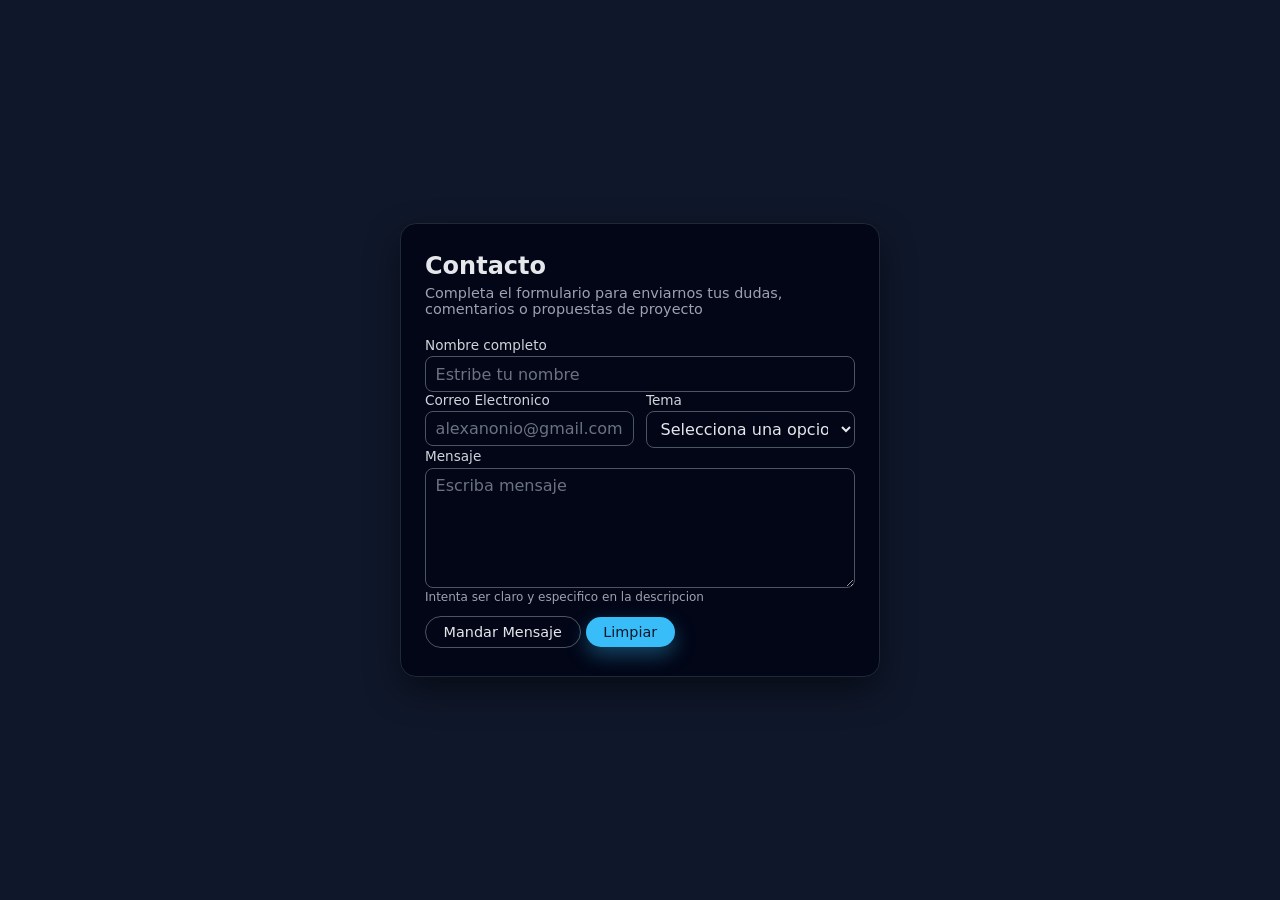
<file: Pagina_Web/proyectos/formularios/index.html>
<!DOCTYPE html>
<html lang="en">
<head>
    <meta charset="UTF-8">
    <meta name="viewport" content="width=device-width, initial-scale=1.0">
    <title>Formularios</title>

    <style>
        *{box-sizing: border-box;}

        body{
            margin: 0;
            font-family: system-ui, -apple-system, BlinkMacSystemFont, 'Segoe UI', Roboto, Oxygen, Ubuntu, Cantarell, 'Open Sans', 'Helvetica Neue', sans-serif;

            background: #0f172a;
            color: #e5e7eb;
            min-height: 100vh;
            display: flex;
            align-items: center;
            justify-content: center;
            padding: 1.5rem;
        }

        .card{
            background: #020617;
            border-radius: 16px;
            padding: 1.75rem 1.5rem;
            max-width: 480px;
            width: 100%;
            box-shadow: 0 14px 35px rgba(0, 0, 0, 0.45);
            border: 1px solid #1f2937;
        }

        h1{
            margin: 0 0 0.35rem;
            font-size: 1.5rem;
        }

        p.subtitle{
            margin: 0 0 1.25rem;
            font-size: 0.9rem;
            color: #9ca3af;
        }

        form{
            display: grid;
            gap: 0.9rem;
        }
        label{
            font-size: 0.85rem;
            color: #d1d5db;
            display: block;
            margin-bottom: 0.2rem;
        }

        .field{
            display: flex;
            flex-direction: column;
        }

        input, textarea, select{
            font:inherit;
            padding: 0.45rem 0.6rem;
            border-radius: 8px;
            border: 1px solid #4b5563;
            background: #020617;
            color: #e5e7eb;
            outline: none;
            transition: border-color 0.15s ease, box-shadow 0.15s ease, background;
            
        }

        input::placeholder,
        textarea::placeholder{
            color: #6b7280;
        }
        
        input:focus,
        textarea:focus,
        select:focus{
            border-color: #38bdf8;
            box-shadow: 0 0 0 1px #38bdf8;
            background: #020617;
        }

        textarea{
            resize: vertical;
            min-height: 120px;
        }

        .row-2{
            display: grid;
            gap: 0.75rem;
            grid-template-columns: repeat(auto-fit, minmax(140px,1fr));

        }

        .helper{
            font-size: 0.75rem;
            color: #9ca3af;
            margin-top: 0.15rem;
        }

        .actions{
            margin-top: 0.5rem;
            display: flex;
            justify-content: flex-end;
            gap: 0.6rem;
        }

        button{
            font: inherit;
            border-radius: 999px;
            padding: 0.45rem 1.1rem;
            border: none;
            cursor: pointer;
            font-size: 0.9rem;
            font-weight: 500;
            transition: transform 0.05s ease, box-shadow 0.12s ease, background 0.15s ease;

        }


        .btn{


        }

        .btn-primary{
            background: transparent;
            color: #e5e7eb;
            border: 1px solid #4b5563;
        }

        .btn-secundary{
            background: #38bdf8;
            color: #0f172a;
            box-shadow: 0 8px 20px rgb(56, 189,248,0.35);
        }

        button:hover{
            transform: translateY(-1px);
            box-shadow: 0 10px 25px rgba(0, 0, 0, 0.45);

        }

        button:active{
            transform: translateY(0);
            box-shadow: none;
        }

        @media (max-width:480px){
            .card{
                padding: 1.4rem 1.1rem;
            }
        }

    </style>


</head>
<body>

<section class="card">
    <h1>Contacto</h1>

        <p class="subtitle"> Completa el formulario para enviarnos tus dudas, comentarios o propuestas de proyecto</p>
    

    <form >
        <div class="field">

            <label for="name">Nombre completo</label>
            <input type="text" id="name" placeholder="Estribe tu nombre">

        </div>


    </form>


    <div class="row-2">
        <div class="field">
            <label for="email">
                Correo Electronico
            </label>

            <input type="email" id="email" 
            placeholder="alexanonio@gmail.com">
        </div>

        <div class="field">

            <label for="topic">Tema</label>

            <select name="" id="topic">

                <option value="">Selecciona una opcion</option>
                <option value="">Consulta general</option>
                <option value="">Proyecto web</option>
                <option value="">Soporte tecnico</option>
            </select>
        </div>


    </div>


    <div class="field">
        <label for="message">Mensaje</label>
        <textarea name="" id="message" placeholder="Escriba mensaje"></textarea>
        
        <p class="helper">
            Intenta ser claro y especifico en la descripcion
        </p>



    
    </div>

    <div class="action">
        <button class="btn btn-primary">Mandar Mensaje</button>
        <button class="btn btn-secundary">Limpiar</button>
    </div>
</section>


</body>
</html>
</file>
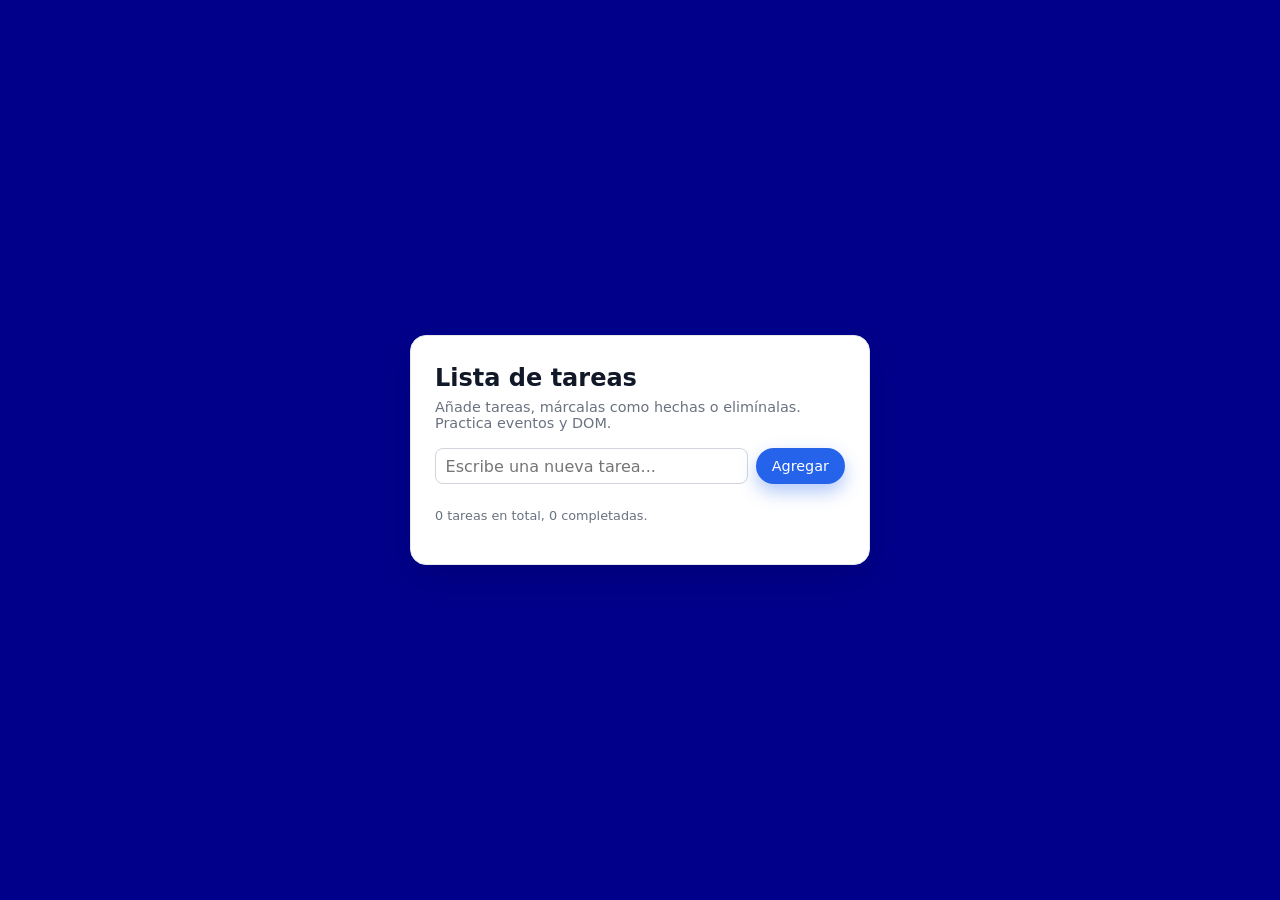
<file: Pagina_Web/scripts/practicaListaTareas/index.html>
<!DOCTYPE html>
<html lang="es">
<head>
  <meta charset="UTF-8">
  <title>JS Práctica 6: Lista de tareas</title>
  <meta name="viewport" content="width=device-width, initial-scale=1.0">
  <style>
    * { box-sizing: border-box; }

    body {
      margin: 0;
      font-family: system-ui, -apple-system, "Segoe UI", sans-serif;
      background: darkblue;
      color: #111827;
      min-height: 100vh;
      display: flex;
      align-items: center;
      justify-content: center;
      padding: 1.5rem;
    }

    .app {
      background: #ffffff;
      border-radius: 16px;
      padding: 1.75rem 1.5rem;
      max-width: 460px;
      width: 100%;
      box-shadow: 0 14px 35px rgba(0,0,0,0.12);
      border: 1px solid #e5e7eb;
    }

    h1 {
      margin: 0 0 0.4rem;
      font-size: 1.5rem;
    }

    p.subtitle {
      margin: 0 0 1.1rem;
      font-size: 0.9rem;
      color: #6b7280;
    }

    form {
      display: flex;
      gap: 0.5rem;
      margin-bottom: 1rem;
    }

    input[type="text"] {
      flex: 1;
      font: inherit;
      padding: 0.45rem 0.6rem;
      border-radius: 8px;
      border: 1px solid #d1d5db;
      outline: none;
      transition: border-color 0.15s ease, box-shadow 0.15s ease;
    }

    input[type="text"]:focus {
      border-color: #2563eb;
      box-shadow: 0 0 0 1px #2563eb33;
    }

    button {
      font: inherit;
      border-radius: 999px;
      padding: 0.45rem 1rem;
      border: none;
      cursor: pointer;
      background: #2563eb;
      color: #ffffff;
      font-size: 0.9rem;
      font-weight: 500;
      box-shadow: 0 8px 18px rgba(37,99,235,0.35);
      transition: transform 0.05s ease, box-shadow 0.12s ease;
      white-space: nowrap;
    }

    button:hover {
        background: #02327e;
        color: white;
      transform: translateY(-1px);
      box-shadow: 0 10px 24px rgba(37,99,235,0.45);
    }

    button:active {
      transform: translateY(0);
      box-shadow: none;
    }

    .done{
      border-radius: 999px;
      border: none;
      cursor: pointer;
      padding: 0.2rem 0.5rem;
      font-size: 0.75rem;
      background: #f3f4f6;
      color: #4b5563;
    }

    .done:hover{
        background: rgb(0, 211, 14);
        color: white;
    }

    

    ul {
      list-style: none;
      padding: 0;
      margin: 0;
      max-height: 260px;
      overflow-y: auto;
    }

    li {
      display: flex;
      align-items: center;
      justify-content: space-between;
      gap: 0.6rem;
      padding: 0.45rem 0.3rem;
      border-bottom: 1px solid #e5e7eb;
      font-size: 0.95rem;
    }

    li:last-child {
      border-bottom: none;
    }

    .task-text {
      flex: 1;
      word-break: break-word;
    }

    .task-text.done {
      text-decoration: line-through;
      color: #9ca3af;
    }

    .small-btn {
      border-radius: 999px;
      border: none;
      cursor: pointer;
      padding: 0.2rem 0.5rem;
      font-size: 0.75rem;
      background: #f3f4f6;
      color: #4b5563;
    }

    .small-btn:hover {
      background: red;
    }

    .status {
      margin-top: 0.5rem;
      font-size: 0.8rem;
      color: #6b7280;
    }






  </style>
</head>
<body>
  <section class="app">
    <h1>Lista de tareas</h1>
    <p class="subtitle">
      Añade tareas, márcalas como hechas o elimínalas. Practica eventos y DOM.
    </p>

    <form id="task-form">
      <input
        id="task-input"
        type="text"
        placeholder="Escribe una nueva tarea..."
        autocomplete="off"
      >
      <button type="submit">Agregar</button>
    </form>

    <ul id="task-list">
      <!-- Tareas generadas con JS -->
    </ul>

    <p class="status" id="task-status">0 tareas en total.</p>
  </section>

  <script>
    //let contador=0;
    const form = document.getElementById("task-form");
    const input = document.getElementById("task-input");
    const list = document.getElementById("task-list");
    const statusText = document.getElementById("task-status");

    function updateStatus() {
      const total = list.children.length;
      const done = list.querySelectorAll(".task-text.done").length;
      statusText.textContent = `${total} tareas en total, ${done} completadas.`;
    }

    function createTaskItem(text) {
      const li = document.createElement("li");

      const span = document.createElement("span");
      span.className = "task-text";
      span.textContent = text;

      const btnDone = document.createElement("button");
      btnDone.className = "done";
      btnDone.textContent = "Hecha";
     

      const btnDelete = document.createElement("button");
      btnDelete.className = "small-btn";
      btnDelete.textContent = "Borrar";
  
      

      btnDelete.addEventListener("mouseenter",()=>{
        btnDelete.classList.add("hover-delete");
        updateStatus();
      })

        btnDelete.addEventListener("mouseleave",()=>{
        btnDelete.classList.remove("hover-delete");
        updateStatus();
      })


      btnDone.addEventListener("mouseenter",()=>{
        btnDone.classList.add("hover-done");
        updateStatus();
      })

        btnDone.addEventListener("mouseleave",()=>{
        btnDone.classList.remove("hover-done");
        updateStatus();
      })




      btnDone.addEventListener("click", () => {
        span.classList.toggle("done");
        console.log(btnDone.id);

        btnDone.classList.toggle("activeDone");
        //contador++;
        updateStatus();
      });

      btnDelete.addEventListener("click", () => {
        li.remove();
        updateStatus();
      });

      li.appendChild(span);
      li.appendChild(btnDone);
      li.appendChild(btnDelete);

      return li;
    }

    form.addEventListener("submit", (e) => {
      e.preventDefault();
      const text = input.value.trim();
      if (!text) return;

      const item = createTaskItem(text);
      list.prepend(item);
      input.value = "";
      input.focus();
      updateStatus();
    });

    updateStatus();
  </script>
</body>
</html>
</file>
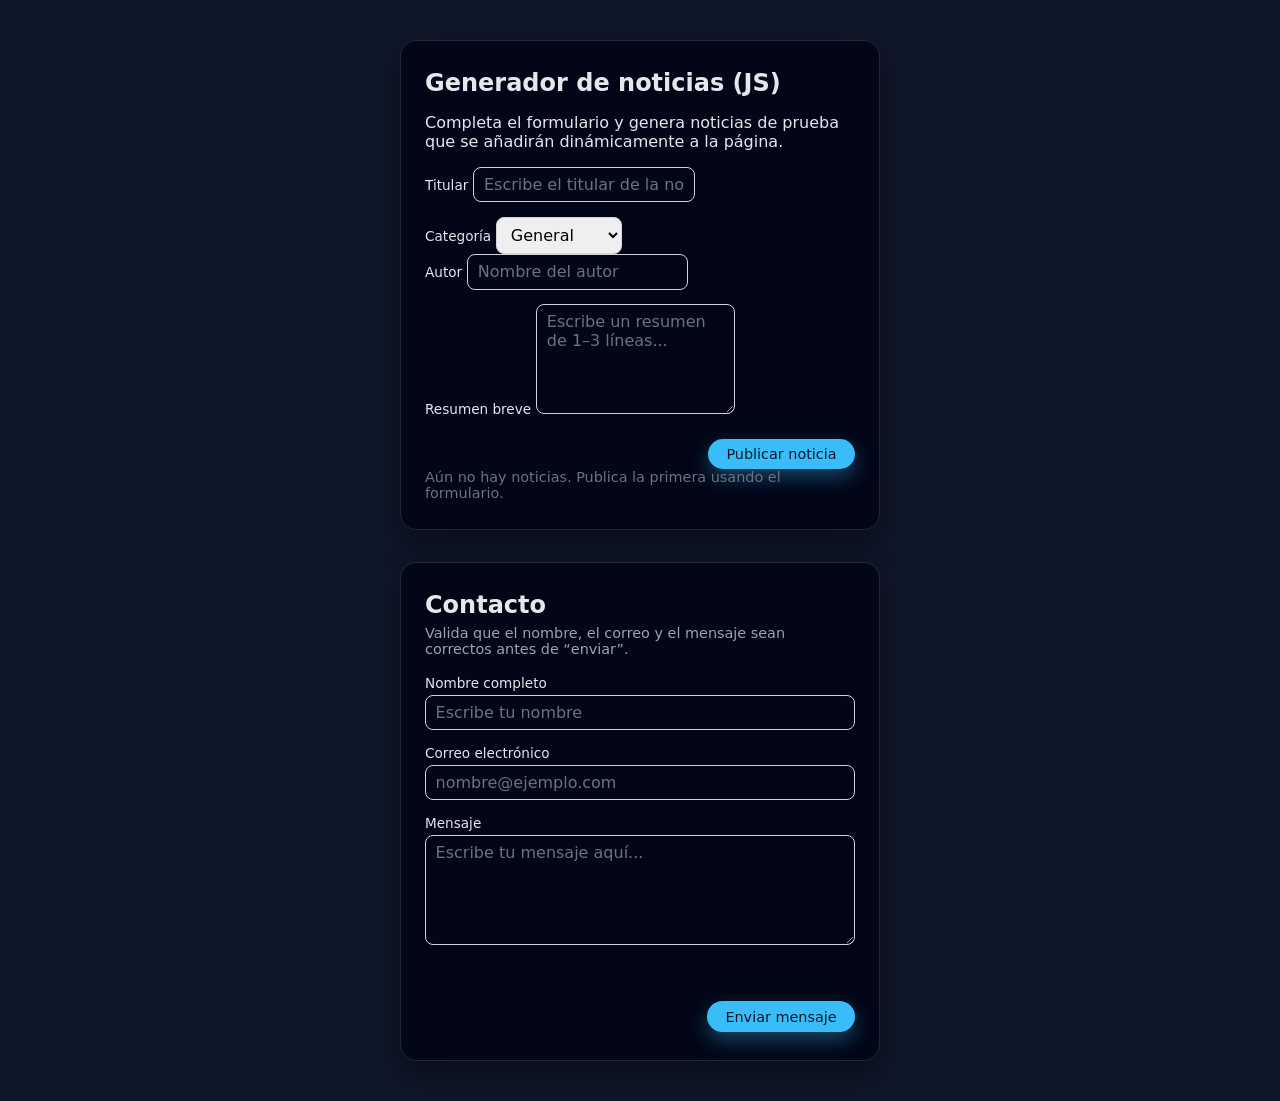
<file: Pagina_Web/scripts/validadorFormulario/index.html>
<!DOCTYPE html>
<html lang="es">
<head>
  <meta charset="UTF-8">
  <title>JS Práctica 5: Validador de formulario</title>
  <meta name="viewport" content="width=device-width, initial-scale=1.0">
  <style>
    * { box-sizing: border-box; }

    body {
      margin: 0;
      font-family: system-ui, -apple-system, "Segoe UI", sans-serif;
      background: #0f172a;
      color: #e5e7eb;
      min-height: 100vh;
      display: flex;
      flex-direction: column;
      align-items: center;
      justify-content: center;
      padding: 1.5rem;
    }

    .card {
      margin: 1rem;
      background: #020617;
      border-radius: 16px;
      padding: 1.75rem 1.5rem;
      max-width: 480px;
      width: 100%;
      box-shadow: 0 14px 35px rgba(0,0,0,0.45);
      border: 1px solid #1f2937;
    }

    h1 {
      margin: 0 0 0.4rem;
      font-size: 1.5rem;
    }

    p.subtitle {
      margin: 0 0 1.1rem;
      font-size: 0.9rem;
      color: #9ca3af;
    }

    form {
      display: grid;
      gap: 0.9rem;
    }

    .field {
      display: flex;
      flex-direction: column;
    }

    label {
      font-size: 0.85rem;
      margin-bottom: 0.25rem;
    }


    input,
    textarea {
      font: inherit;
      padding: 0.45rem 0.6rem;
      border-radius: 8px;
      border: 1px solid #4b5563;
      background: #020617;
      color: #e5e7eb;
      outline: none;
      transition: border-color 0.15s ease, box-shadow 0.15s ease, background 0.15s ease;
    }

    input, textarea, select {
      font: inherit;
      padding: 0.45rem 0.6rem;
      border-radius: 8px;
      border: 1px solid #d1d5db;
      outline: none;
      transition: border-color 0.15s ease, box-shadow 0.15s ease;
    }

    input::placeholder,
    textarea::placeholder {
      color: #6b7280;
    }

    input:focus,
    textarea:focus {
      border-color: #38bdf8;
      box-shadow: 0 0 0 1px #38bdf8;
    }

    textarea {
      resize: vertical;
      min-height: 110px;
    }

    .error {
      font-size: 0.78rem;
      color: #fca5a5;
      margin-top: 0.18rem;
      display: none;
    }

    .field.invalid input,
    .field.invalid textarea {
      border-color: #f97373;
      box-shadow: 0 0 0 1px #f97373;
    }

    .field.invalid .error {
      display: block;
    }

    .status {
      font-size: 0.85rem;
      margin-top: 0.25rem;
      min-height: 1.1rem;
    }

    .status.ok {
      color: #6ee7b7;
    }

    .status.fail {
      color: #fca5a5;
    }

    button {
      margin-top: 0.4rem;
      justify-self: flex-end;
      font: inherit;
      border-radius: 999px;
      padding: 0.45rem 1.15rem;
      border: none;
      cursor: pointer;
      background: #38bdf8;
      color: #0f172a;
      font-size: 0.9rem;
      font-weight: 500;
      box-shadow: 0 8px 20px rgba(56,189,248,0.35);
      transition: transform 0.05s ease, box-shadow 0.12s ease;
    }

    button:hover {
      transform: translateY(-1px);
      box-shadow: 0 10px 24px rgba(0,0,0,0.45);
    }

    button:active {
      transform: translateY(0);
      box-shadow: none;
    }
  </style>
</head>
<body>

    <section class="card">
    <h1>Generador de noticias (JS)</h1>
  <p>
    Completa el formulario y genera noticias de prueba que se añadirán
    dinámicamente a la página.
  </p>

  <section class="layout">
    <form id="news-form">
      <div>
        <label for="title">Titular</label>
        <input id="title" type="text" placeholder="Escribe el titular de la noticia">
      </div>

      <div class="row-2">
        <div>
          <label for="category">Categoría</label>
          <select id="category">
            <option value="General">General</option>
            <option value="Tecnología">Tecnología</option>
            <option value="Deportes">Deportes</option>
            <option value="Ciencia">Ciencia</option>
          </select>
        </div>
        <div>
          <label for="author">Autor</label>
          <input id="author" type="text" placeholder="Nombre del autor">
        </div>
      </div>

      <div>
        <label for="summary">Resumen breve</label>
        <textarea id="summary" placeholder="Escribe un resumen de 1–3 líneas..."></textarea>
      </div>

      <button type="submit">Publicar noticia</button>
    </form>

    <section class="news-list" id="news-list">
      <!-- Aquí se insertan las noticias con JS -->
      <p style="font-size:0.9rem; color:#6b7280; margin:0;">
        Aún no hay noticias. Publica la primera usando el formulario.
      </p>
    </section>
  </section> 
  </section>



  <section class="card">
    <h1>Contacto</h1>
    <p class="subtitle">
      Valida que el nombre, el correo y el mensaje sean correctos antes de “enviar”.
    </p>

    <form id="contact-form" novalidate>
      <div class="field" id="group-name">
        <label for="name">Nombre completo</label>
        <input id="name" type="text" placeholder="Escribe tu nombre">
        <span class="error">Escribe tu nombre (mínimo 3 caracteres).</span>
      </div>

      <div class="field" id="group-email">
        <label for="email">Correo electrónico</label>
        <input id="email" type="email" placeholder="nombre@ejemplo.com">
        <span class="error">Introduce un correo válido.</span>
      </div>

      <div class="field" id="group-message">
        <label for="message">Mensaje</label>
        <textarea id="message" placeholder="Escribe tu mensaje aquí..."></textarea>
        <span class="error">El mensaje debe tener al menos 10 caracteres.</span>
      </div>

      <div class="status" id="form-status"></div>

      <button type="submit" id="sendData">Enviar mensaje</button>
    </form>
  </section>




  <script>
    const form = document.getElementById("contact-form");
    const statusEl = document.getElementById("form-status");

    const fields = {
      name: document.getElementById("name"),
      email: document.getElementById("email"),
      message: document.getElementById("message")
    };


    const sendData=()=>{

      console.log("Send data");

      alert("Enviando data en mail");
    }

    function setFieldValid(id, valid) {
      const group = document.getElementById("group-" + id);
      if (valid) {
        group.classList.remove("invalid");
      } else {
        group.classList.add("invalid");
      }
    }

    function validateName() {
      const value = fields.name.value.trim();
      const ok = value.length >= 3;
      setFieldValid("name", ok);
      return ok;
    }

    function validateEmail() {
      const value = fields.email.value.trim();
      const pattern = /^[^\s@]+@[^\s@]+\.[^\s@]+$/;
      const ok = pattern.test(value);
      setFieldValid("email", ok);
      return ok;
    }

    function validateMessage() {
      const value = fields.message.value.trim();
      const ok = value.length >= 10;
      setFieldValid("message", ok);
      return ok;
    }

    fields.name.addEventListener("blur", validateName);
    fields.email.addEventListener("blur", validateEmail);
    fields.message.addEventListener("blur", validateMessage);

    form.addEventListener("submit", (e) => {
      e.preventDefault();

      alert("Enviando data");

      const okName = validateName();
      const okEmail = validateEmail();
      const okMessage = validateMessage();

      if (okName && okEmail && okMessage) {
        statusEl.textContent = "Formulario enviado correctamente (simulado).";
        statusEl.className = "status ok";
        form.reset();

      } else {
        statusEl.textContent = "Revisa los campos marcados en rojo.";
        statusEl.className = "status fail";
      }



    });
  </script>
</body>
</html>
</file>
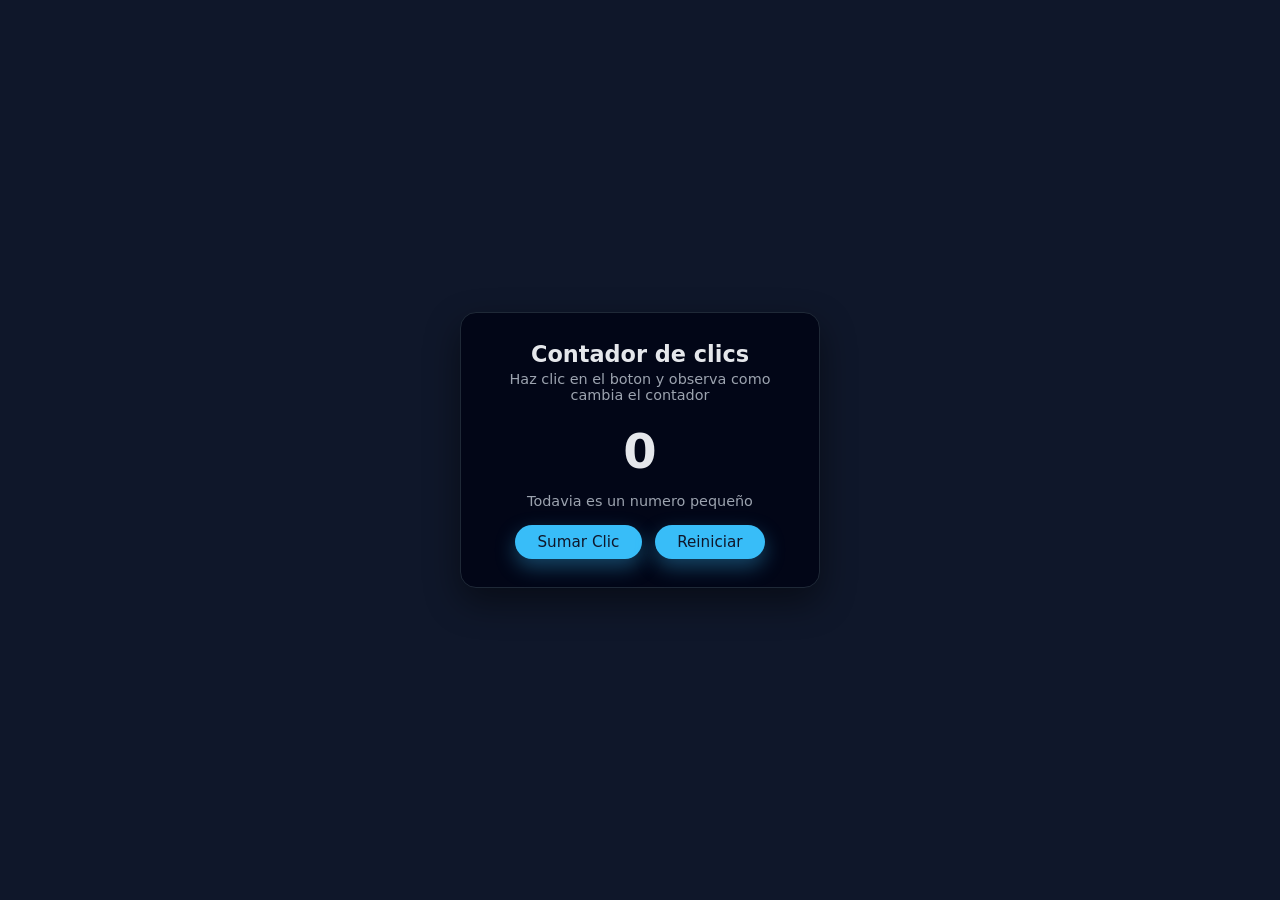
<file: Pagina_Web/scripts/hola.html>
<!DOCTYPE html>
<html lang="en">
<head>
    <meta charset="UTF-8">
    <meta name="viewport" content="width=device-width, initial-scale=1.0">
    <title>Document</title>

     <style>
    * { box-sizing: border-box; }

    body {
      margin: 0;
      font-family: system-ui, -apple-system, "Segoe UI", sans-serif;
      background: #0f172a;
      color: #e5e7eb;
      min-height: 100vh;
      display: flex;
      align-items: center;
      justify-content: center;
      padding: 1.5rem;
    }

    .card {
      background: #020617;
      border-radius: 16px;
      padding: 1.75rem 1.5rem;
      max-width: 360px;
      width: 100%;
      text-align: center;
      box-shadow: 0 14px 35px rgba(0,0,0,0.45);
      border: 1px solid #1f2937;
    }

    h1 {
      margin: 0 0 0.25rem;
      font-size: 1.4rem;
    }

    p.subtitle {
      margin: 0 0 1.25rem;
      font-size: 0.9rem;
      color: #9ca3af;
    }

    .count {
      font-size: 3rem;
      font-weight: 700;
      margin: 0 0 0.25rem;
    }

    .status {
      font-size: 0.9rem;
      margin-bottom: 1rem;
      color: #9ca3af;
    }

    .btn {
      font: inherit;
      border-radius: 999px;
      padding: 0.5rem 1.4rem;
      border: none;
      cursor: pointer;
      font-size: 0.95rem;
      font-weight: 500;
      background: #38bdf8;
      color: #0f172a;
      box-shadow: 0 8px 20px rgba(56,189,248,0.35);
      transition: transform 0.05s ease, box-shadow 0.12s ease, background 0.15s ease;
      margin-inline: 0.25rem;
    }

    .btn-secondary {
      background: transparent;
      color: #e5e7eb;
      border: 1px solid #4b5563;
      box-shadow: none;
    }

    .btn:hover {
      transform: translateY(-1px);
      box-shadow: 0 10px 25px rgba(0,0,0,0.45);
    }

    .btn:active {
      transform: translateY(0);
      box-shadow: none;
    }

    .high {
      color: #f97316;
    }
  </style>
</head>
<body>

    <section class="card">

        <h1>Contador de clics</h1>
        <p class="subtitle">Haz clic en el boton y observa como cambia el contador</p>
        
        <p id="count" class="count">0</p>
        <p id="status" class="status" >Todavia es un numero pequeño</p>
        
            <div>
                <button id="btn-click" class="btn"> Sumar Clic</button>
                <button id="btn-reset" class="btn btn-secuandary">Reiniciar</button>
            </div>
    </section>
    <script>
        const countEl = document.getElementById("count");
        const statusEl= document.getElementById("status");
        const btnClick=document.getElementById("btn-click");
        const btnReset=document.getElementById("btn-reset");

        let count =0;

        function updateView(){
            countEl.textContent = count;

            if(count>=20){
                statusEl.textContent="!wow muchos clics";

                statusEl.classList.add("high");


            }else if(count>=10){
                statusEl.textContent = "Vas tomando ritmo, sigue clicando";
                statusEl.classList.add("high");

            } else if (count>0){
                statusEl.textContent = "Has empezado el contador";
                statusEl.classList.remove("high");

            }else{
                statusEl.textContent="Todavía es un número pequeño";
                statusEl.classList.remove("high");
            }
        }

        btnReset.addEventListener("click", ()=>{
            count=0;
            updateView();
        })

        btnClick.addEventListener("click",()=>{
            count=count+1;
            updateView();
        })
    </script>
</body>
</html>
</file>
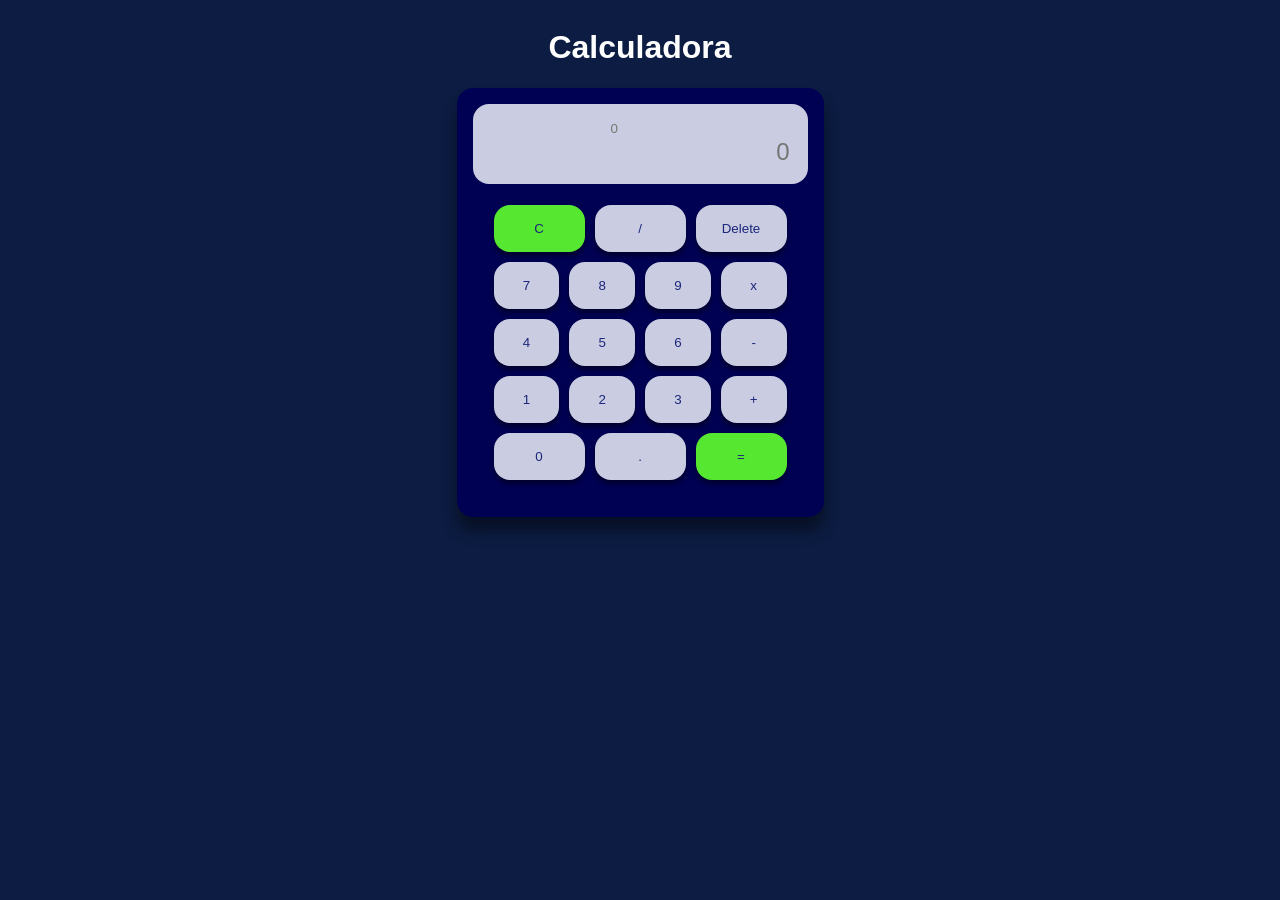
<file: Pagina_Web/proyectos/calculadora/calculadora.html>
<!DOCTYPE html>
<html lang="en">
<head>
    <meta charset="UTF-8">
    <meta name="viewport" content="width=device-width, initial-scale=1.0">
    <title>Calculadora</title>

    <style>
        *{box-sizing: border-box;}

        body{
            font-family:'Gill Sans', 'Gill Sans MT', Calibri, 'Trebuchet MS', sans-serif;
            align-items: center;
            display: flex;
            flex-direction: column;
            background: #0c1c42;
            color: rgb(255, 255, 255);
        }

        .card{
            
            padding: 1rem;
            background: #010153;
            border-radius: 1rem;
            margin: 0 auto;
            max-width: 600px;
            min-width: 300px;
            box-shadow:0 14px 15px rgba(0,0,0,0.45);
        }
        .salida{
            border-radius: 1rem;
            height: 5rem;
            padding: 1rem;
            background: #cacde2;
            color: #010153;
            display: flex;
            flex-direction: column;
            width: 100%;
            text-align: right;
            font-size: 1.5rem;
        }

        .input-data{

            width: auto;
            border: none;
            width: 100%;
            background: #01015300;
            text-align: right;
            font-size: 1.5rem;
            color: #010153;

        }

        .input-operando{
            border: none;
            background: #01015300;
        }

        .operaciones{
            display: flex;
            flex-direction: row;
            align-items:center;
            justify-content: end;

            
        }
        .operaciones strong{
            color: rgb(255, 255, 255);
            font-size: 1rem;
            background: #010153;
            padding-left: 5px;
            padding-right: 5px;
            border-radius: 50%;
        }
        .teclas{
            
            margin: 1rem;
            display: flex;
            flex-direction:column;
        }

        .teclas section{
            display: flex;
            flex-wrap: wrap;
            

        }
        button{
            flex-grow: 1;
            flex-basis: 20%;
            margin: 5px;
            border: none;
            border-radius: 1rem;
            background: #cacde2;
            padding: 1rem;
            transition: all 200ms;
            color: #1b267a;
            box-shadow:0 4px 5px rgba(0,0,0,0.45);
        }

        button:hover{
            background: #ffffff;
            border: 1px solid #00ccff
            
        }

        .btn-special{
            background: #56e831;
        }

        .btn-special:hover{
            background: #25b002;
        }

        





    </style>
</head>
<body>

    <h1>Calculadora</h1>

    <section class="card">


        <div class="salida">

            <div class="operaciones">
            <input class="input-operando"  id="operando" type="text" disabled placeholder="0">
                <strong id="signal"></strong>
            </div>

        <input  id="salida" class="input-data" placeholder="0" type="text" disabled/>

        </div>
        

        <div class="teclas">
            <section>
                <button class="btn-special" id="bc">C</button>
                <button id="bDiv">/</button>
                <button id="bDel">Delete</button>
            </section>
                        <section>
                <button id="b7">7</button>
                <button id="b8">8</button>
                <button id="b9">9</button>
                <button id="bPor">x</button>
            </section>
                        <section>
                <button id="b4">4</button>
                <button id="b5">5</button>
                <button id="b6">6</button>
                <button id="bMenos">-</button>
            </section>
                        <section>
                <button id="b1" >1</button>
                <button id="b2">2</button>
                <button id="b3">3</button>
                <button id="bMas">+</button>
            </section>
            <section>
                <button id="b0">0</button>
                <button id="bPoint">.</button>
                <button class="btn-special" id="bIgual">=</button>
            </section>
        </div>

    </section>
    
</body>


<script>

    //alert("This is a calculator for the web suject");

    //declarar variables para valores de la calculadora


    const b1= document.getElementById("b1");
    const b2= document.getElementById("b2");
    const b3= document.getElementById("b3");
    const b4= document.getElementById("b4");
    const b5= document.getElementById("b5");
    const b6= document.getElementById("b6");
    const b7= document.getElementById("b7");
    const b8= document.getElementById("b8");
    const b9= document.getElementById("b9");
    const b0= document.getElementById("b0");

    const bDiv= document.getElementById("bDiv");
    const bPoint= document.getElementById("bPoint");
    const bMenos= document.getElementById("bMenos");
    const bMas= document.getElementById("bMas");
    const bIgual= document.getElementById("bIgual");
    const bc=document.getElementById("bc");
    const bDel= document.getElementById("bDel");
    const bPor= document.getElementById("bPor");

    const gOut= document.getElementById("salida")
    const gOperando=document.getElementById("operando");
    const gSignal= document.getElementById("signal");

    const getData=(e)=>{

       // alert("in b1");
       gOut.value=(gOut.value)+e;

    }

    const isPoint=(e)=>{
       
        for(let i=0;i<e.value.length;i++)
            
            if(e.value.charAt(i)===".") return true
            return false;
    }



    const isSignal=(signal,operador,operando)=>{

        if(operador==="") return operando;
       
        switch(signal){

            case "+":
                
                return Number(operador) + Number(operando);
                break;

            case "-":
                return Number(operador) - Number(operando);
                break;

            case "x":
                return Number(operador) * Number(operando);
                break

            case "/":
                    if(operador!=="0"){
                        //console.log(Number(operador)/Number(operando));

                      return  Number(operador) / Number(operando);}
                    else {
                        alert("No se puede dividir entre 0");
                        return Number(operando);
                    }
                break;
        }

    }


    const addSignal=(n)=>{
        
        if(gOut.value.length!==0
        &&gOut.value.charAt(gOut.value.length-1)!=='.'){

            

            gSignal.textContent=n;
            //gOperando.value=(gOut.value);
            gOut.value="";




        }
    }





    //declaracion de accion de botones


    b1.addEventListener("click",()=>{
       getData("1");
    })

    b2.addEventListener("click",()=>{
        getData("2");
    })

    b3.addEventListener("click",()=>{
        getData("3");
    });

    b4.addEventListener("click",()=>{
        getData("4");
    });

    b5.addEventListener("click",()=>{
        getData("5");
    });

    b6.addEventListener("click",()=>{
        getData("6");
    });

    b7.addEventListener("click",()=>{
        getData("7");
    });

    b8.addEventListener("click",()=>{
        getData("8");
    });

    b9.addEventListener("click",()=>{
        getData("9");
    });

    b0.addEventListener("click",()=>{
      
       if(gOut.value.length>0||isPoint(gOut)) getData("0");
    });

    bPoint.addEventListener("click",()=>{
        
        if((!isPoint(gOut))) getData(".")
        else console.log("yes point");
      
    });

//signos en valores

    bMas.addEventListener("click",()=>{
        let n="+";
        
        gOperando.value= isSignal(n,gOperando.value,gOut.value);
        
        addSignal(n)

    })

    bMenos.addEventListener("click",()=>{
        let n="-";
        gOperando.value= isSignal(n,gOperando.value,gOut.value);
        addSignal(n);
    })

    bDiv.addEventListener("click",()=>{
        let n="/";
        gOperando.value= isSignal(n,gOperando.value,gOut.value);
        addSignal(n);
    })

    bPor.addEventListener("click",()=>{
        let n="x";
        gOperando.value= isSignal(n,gOperando.value,gOut.value);
        addSignal(n)
    })





    bDel.addEventListener("click",()=>{
        let beforeText="";

        for(let i=0;i<gOut.value.length-1;i++)
            beforeText+=gOut.value.charAt(i);



            if(gOut.value==="") {
                gSignal.textContent=""; 
                gOut.value=gOperando.value;
                gOperando.value="";
            


            }
            else
            gOut.value=beforeText;
    })

    bc.addEventListener("click", ()=>{
        gOut.value="";
        gOperando.value="";
        gSignal.textContent="";
    });



    //igualdad en valores

    bIgual.addEventListener("click", ()=>{

        gOut.value=isSignal(gSignal.textContent,gOperando.value,gOut.value)

        gSignal.textContent="";
        gOperando.value="";

    });




</script>
</html>
</file>
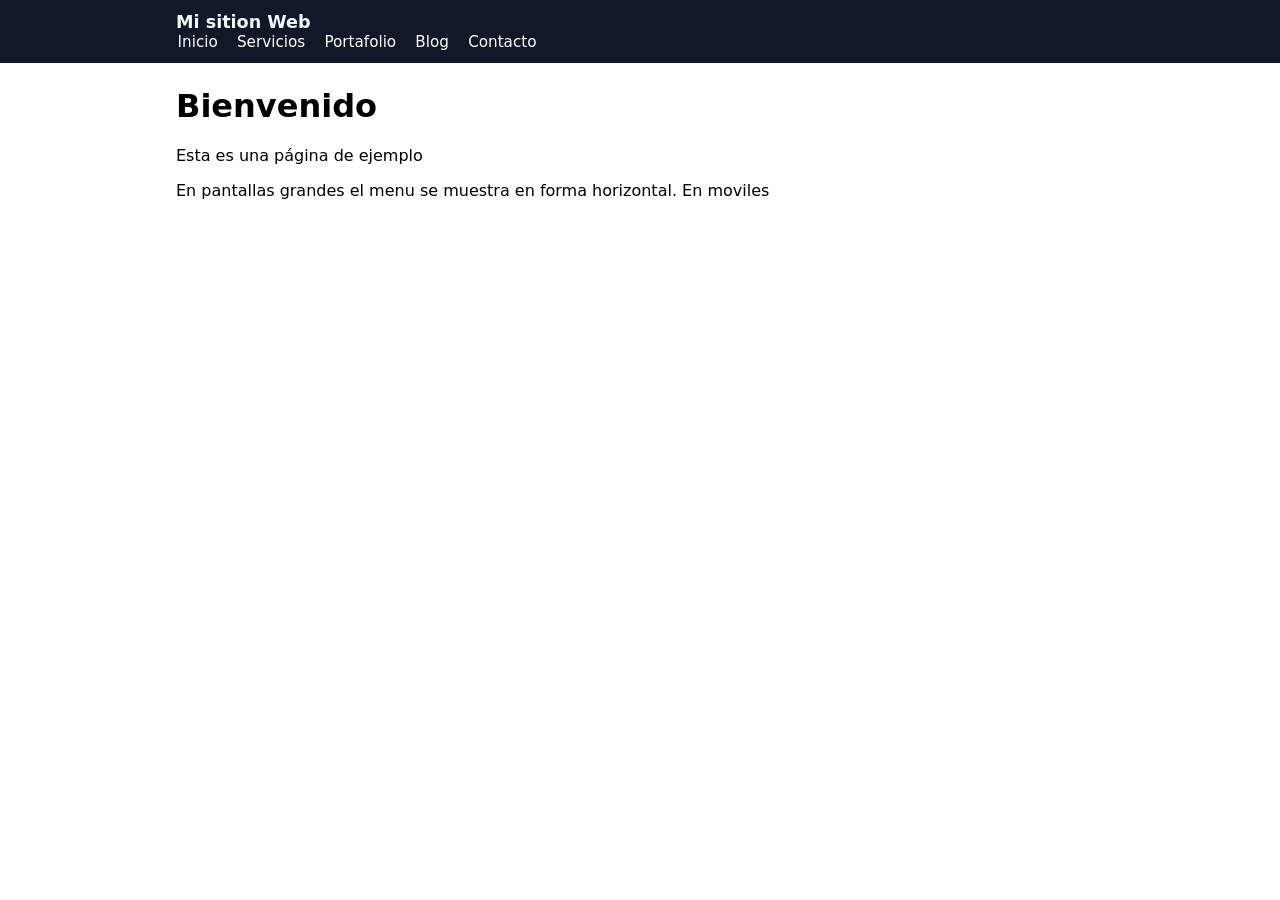
<file: Pagina_Web/proyectos/PRACTICA2_MENU/css.html>
<!DOCTYPE html>
<html lang="en">
<head>
    <meta charset="UTF-8">
    <meta name="viewport" content="width=device-width, initial-scale=1.0">
    
    <style>
        *{box-sizing: border-box;}
        body{
            margin: 0;
            font-family: system-ui, -apple-system, BlinkMacSystemFont, 'Segoe UI', Roboto, Oxygen, Ubuntu, Cantarell, 'Open Sans', 'Helvetica Neue', sans-serif;

        }

        header{
            background: #111827;
            color: #f0fafb;

        }

        .brand{
            font-weight: 600;
            font-size: 1.1rem;
        }

        .container{
            max-width: 960px;

        }

        nav a{
            text-decoration: none;
            color: white;
            font-size: 0.95rem;
            padding: 0.25rem 0.1rem;
            transition: all 300ms;
        }

        nav a:hover{
            color: #38bdf8;
        }

        .container{
            max-width: 960px;
            margin: 0 auto;
            padding: 0.75rem 1rem;
            align-items: center;
            justify-content: space-between;
        }

        nav ul{
            list-style: none;
            margin: 0;
            padding: 0;
            display: flex;
            gap: 1rem;
        }

        .menu-toggle{
            display: none;
            background: none;
            border: 1px solid #4b5563;
            border-radius: 4px;
            color: #f9fafb;
            padding: 0.25rem 0.35rem;
            cursor: pointer;
            font-size: 1.1rem;
        }

        /*Ccontenido del ejemplo*/

        main{
            max-width: 960px;
            margin: 1.5rem auto;
            padding: 0 1rem;

        }

        




    </style>
    <title>Document</title>
</head>

<body>

    <header>
        <div class="container">
            <div class="brand">Mi sition Web</div>
            <button class="menu-toggle" aria-label="Abrir menu" onclick="toggleMenu()">

            </button>

            <nav>
                <ul id="nav-list">
                    <li><a href="#">Inicio</a></li>
                    <li><a href="#">Servicios</a></li>
                    <li><a href="#">Portafolio</a></li>
                    <li><a href="#">Blog</a></li>
                    <li><a href="#">Contacto</a></li>
                </ul>
            </nav>
        </div>
    </header>

    <main>
        <h1>Bienvenido</h1>
        <p>Esta es una página de ejemplo</p>
        <p>En pantallas grandes el menu se muestra en forma horizontal. En moviles</p>
    </main>

    <script>
        function toggleMenu(){
            const list = document.getElementById
        }
    </script>
    
</body>
</html>
</file>
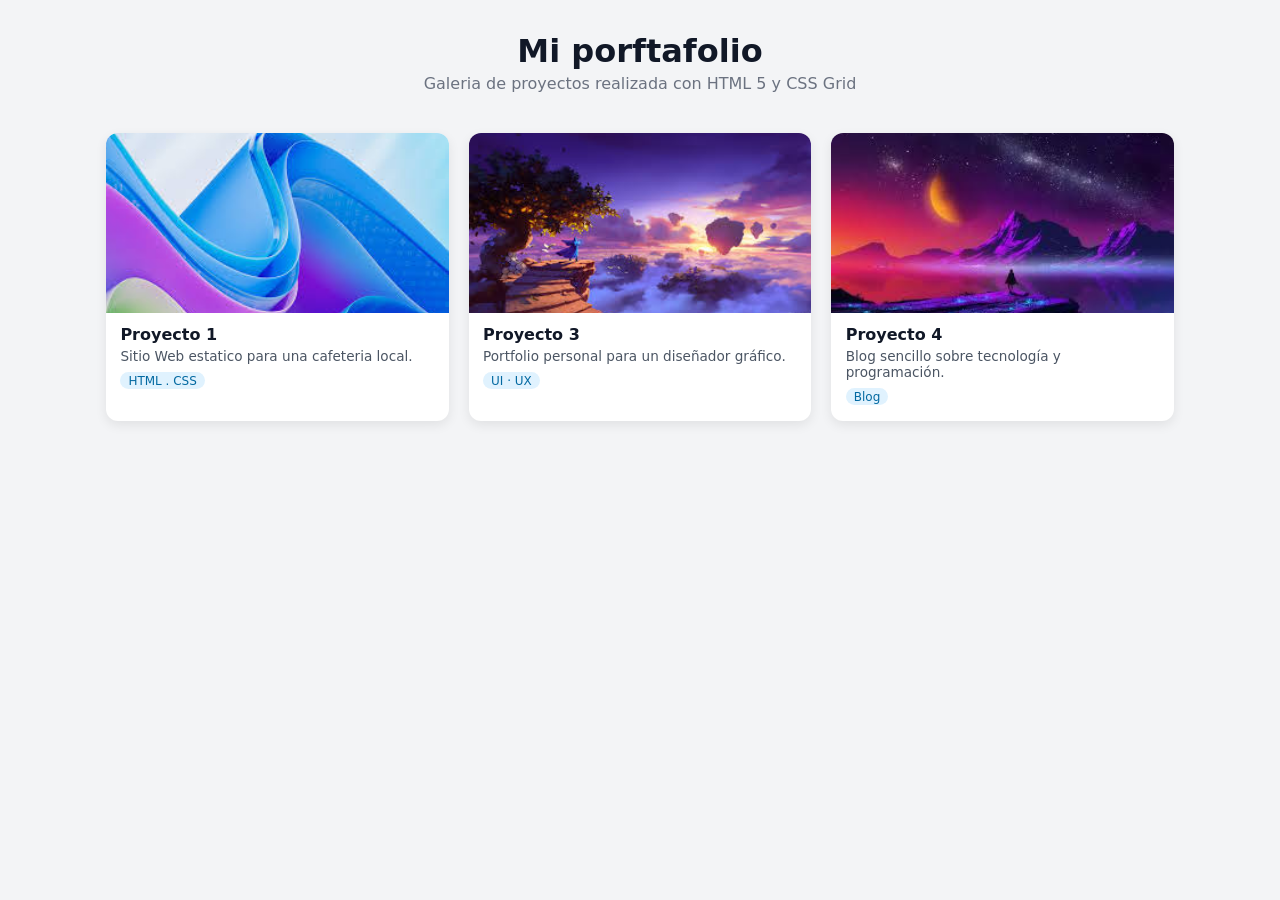
<file: Pagina_Web/proyectos/PRACTICA3_GALERIA_GRID/galeria_grid.html>
<!DOCTYPE html>
<html lang="en">
<head>
    <meta charset="UTF-8">
    <meta name="viewport" content="width=device-width, initial-scale=1.0">
    <title>Practica 3: Galeria Portafolio</title>

    <style>
        *{
            box-sizing: border-box;
        }

        body{
            margin: 0;
            font-family: system-ui, -apple-system, BlinkMacSystemFont, 'Segoe UI', Roboto, Oxygen, Ubuntu, Cantarell, 'Open Sans', 'Helvetica Neue', sans-serif;
            background: #f3f4f6;
            color: #111827;
        }

        header{
            text-align: center;
            padding: 2rem 1rem 1rem;
        }

       header h1{
        margin: 0 0 0.25rem;
       }

       header p{
        margin: 0;
        color: #6b7280;
       }

       .gallery{
        max-width: 1100px;
        margin: 1.5rem auto 2.5rem;
        padding: 0 1rem;
        display: grid;
        grid-template-columns: repeat(auto-fit,
        minmax(220px, 1fr));

        gap: 1.25rem;
       }


       figure{
        margin: 0;
        background: #ffffff;
        border-radius: 12px;
        overflow: hidden;
        box-shadow: 0 4px 12px rgba(0,0,0,0.08);
        transition: transform 0.15s ease,
        box-shadow 0.15s ease;
        cursor: pointer;
       }

       figure:hover{
        transform: translateY(-4px);
        box-shadow: 0 10px 20px rgba(0, 0, 0, 0.12);
       }

       figure img{
        width: 100%;
        height: 180px;
        object-fit: cover;
        display: block;
       }

       figcaption{
        padding: 0.75rem 0.9rem 1rem;
       }

       figcaption h2{
        font-size: 1rem;
        margin: 0 0 0.25rem;
       }

       figcaption p{
        margin: 0;
        font-size: 0.85rem;
        color: #4b5563;
       }

       .tag{
        display: inline-block;
        margin-top: 0.5rem;
        padding: 0.1rem 0.5rem;
        border-radius: 999px;
        font-size: 0.75rem;
        background: #e0f2fe;
        color: #0369a1;
       }
    </style>
</head>
<body>
    <header>

        <h1>Mi porftafolio</h1>
        <p>Galeria de proyectos realizada con HTML 5 y CSS Grid</p>


    </header>

    <main class="gallery">

        <figure>
            <img src="[data-uri]" alt="Proyecto1">
       

        <figcaption>
            <h2>Proyecto 1</h2>
            <p>Sitio Web estatico para una cafeteria local.</p>
            <span class="tag"> HTML . CSS</span>
        </figcaption>
         </figure>

         <figure>
      <img src="[data-uri]" alt="Proyecto 3">
      <figcaption>
        <h2>Proyecto 3</h2>
        <p>Portfolio personal para un diseñador gráfico.</p>
        <span class="tag">UI · UX</span>
      </figcaption>
    </figure>

    <figure>
      <img src="[data-uri]" alt="Proyecto 4">
      <figcaption>
        <h2>Proyecto 4</h2>
        <p>Blog sencillo sobre tecnología y programación.</p>
        <span class="tag">Blog</span>
      </figcaption>
    </figure>
    </main>
</body>
</html>
</file>
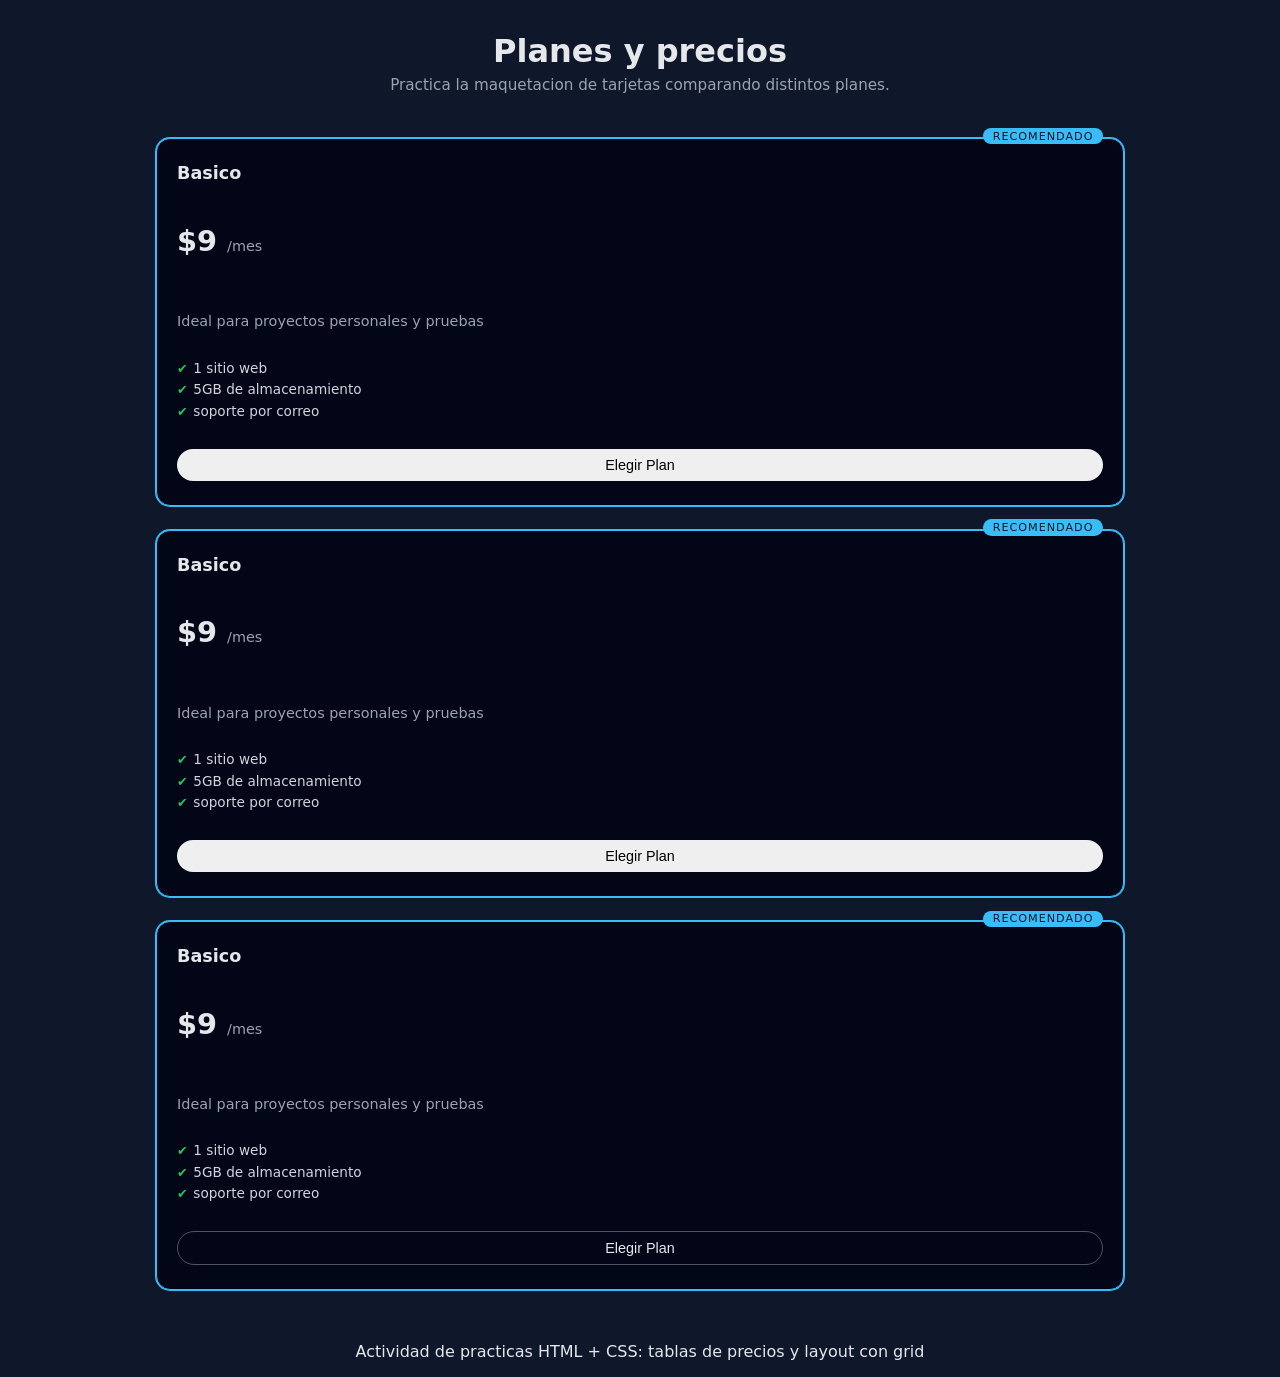
<file: Pagina_Web/proyectos/PRACTICA4_GRID2/grid2.html>
<!DOCTYPE html>
<html lang="en">
<head>
    <meta charset="UTF-8">
    <meta name="viewport" content="width=device-width, initial-scale=1.0">
    <title>Document</title>
</head>

<style>
    *{ box-sizing: border-box; }

    body {
      margin: 0;
      font-family: system-ui, -apple-system, "Segoe UI", sans-serif;
      background: #0f172a;
      color: #e5e7eb;
    }

    header {
      text-align: center;
      padding: 2rem 1rem 1rem;
    }

    header h1 {
      margin: 0 0 0.4rem;
    }

    header p {
      margin: 0;
      color: #9ca3af;
      font-size: 0.95rem;
    }

    .pricing{
        max-width: 1000px;
        margin: 2rem auto 3rem;
        padding: 0 1rem;
        display: grid;
        grid-template-columns: repeat(auto-fit
        minmax(230px, 1fr));
        gap: 1.5rem;
    }

    .plan{
        background: #020617;
        border-radius: 14px;
        padding: 1.5rem 1.25rem;
        border: 1px solid #1f2937;
        display: flex;
        flex-direction: column;
        gap: 0.75rem;
        position: relative;
    }

    .plan.highlight {
        border-color: #38bdf8;
        box-shadow: 0 0 0 1px #38bdf8;
        transform: translateY(-4px);
    }

    .badge{
        position: absolute;
        top: -0.7rem;
        right: 1.25rem;
        background: #38bdf8;
        color: #0f172a;
        padding: 0.1rem 0.6rem;
        border-radius: 999px;
        font-size: 0.7rem;
        text-transform: uppercase;
        letter-spacing: 0.06rem;
    }


    .plan h2 {
      margin: 0;
      font-size: 1.1rem;
    }

    .price {
      font-size: 1.8rem;
      font-weight: 700;
    }

    .price span {
      font-size: 0.9rem;
      color: #9ca3af;
      font-weight: 400;
    }

    .summary {
      font-size: 0.9rem;
      color: #9ca3af;
    }

    ul.features {
      list-style: none;
      padding: 0;
      margin: 0.25rem 0 0.75rem;
      font-size: 0.85rem;
      color: #d1d5db;
    }

    ul.features li {
      margin-bottom: 0.35rem;
    }

    ul.features li::before {
      content: "✔";
      color: #22c55e;
      margin-right: 0.35rem;
      font-size: 0.8rem;
    }


    .btn{
        margin-top: auto;
        padding: 0.5rem 0.75rem;
        border-radius: 999px;
        border: none;
        font-size: 0.9rem;
        cursor: pointer;
        transition: transform 0.05s ease, box-shadow
        0.1s ease, background 0.15s ease;
    }

    .btn-primary {
      background: #38bdf8;
      color: #0f172a;
      box-shadow: 0 8px 18px rgba(56,189,248,0.3);
    }

    .btn-outline {
      background: transparent;
      color: #e5e7eb;
      border: 1px solid #4b5563;
    }


    .btn:hover{
        transform: translateY(-1px);
        box-shadow: 0 10px 24px rgba(0, 0, 0, 0.35);

    }

    .btn:active{
        transform: translateY(0);
        box-shadow: none;
    }

    footer{
        text-align: center;
    }

</style>
<body>

    <header>
        <h1>Planes y precios</h1>
        <p>Practica la maquetacion de tarjetas comparando distintos planes.</p>

    </header>

    <main class="pricing">

        <article class="plan highlight">
            <span class="badge">Recomendado</span>
            <h2>Basico</h2>
            <p class="price">$9
                <span>/mes</span>
            </p>
        <p class="summary">Ideal para proyectos personales y pruebas</p>
        <ul class="features">
            <li>1 sitio web</li>
            <li>5GB de almacenamiento</li>
            <li>soporte por correo</li>
        </ul>
        <button class="btn btn-inline">Elegir Plan</button>

        

        </article>


                <article class="plan highlight">
                    <span class="badge">Recomendado</span>
            <h2>Basico</h2>
            <p class="price">$9
                <span>/mes</span>
            </p>
        <p class="summary">Ideal para proyectos personales y pruebas</p>
        <ul class="features">
            <li>1 sitio web</li>
            <li>5GB de almacenamiento</li>
            <li>soporte por correo</li>
        </ul>
        <button class="btn btn-inline">Elegir Plan</button>

        

        </article>


                <article class="plan highlight">
                    <span class="badge">Recomendado</span>
            <h2>Basico</h2>
            <p class="price">$9
                <span>/mes</span>
            </p>
        <p class="summary">Ideal para proyectos personales y pruebas</p>
        <ul class="features">
            <li>1 sitio web</li>
            <li>5GB de almacenamiento</li>
            <li>soporte por correo</li>
        </ul>
        <button class="btn btn-outline">Elegir Plan</button>

        

        </article>

    </main>

    <footer>
        <p>Actividad de practicas HTML + CSS:
        tablas de precios y layout con grid
        </p>
    </footer>
    
</body>



</html>
</file>
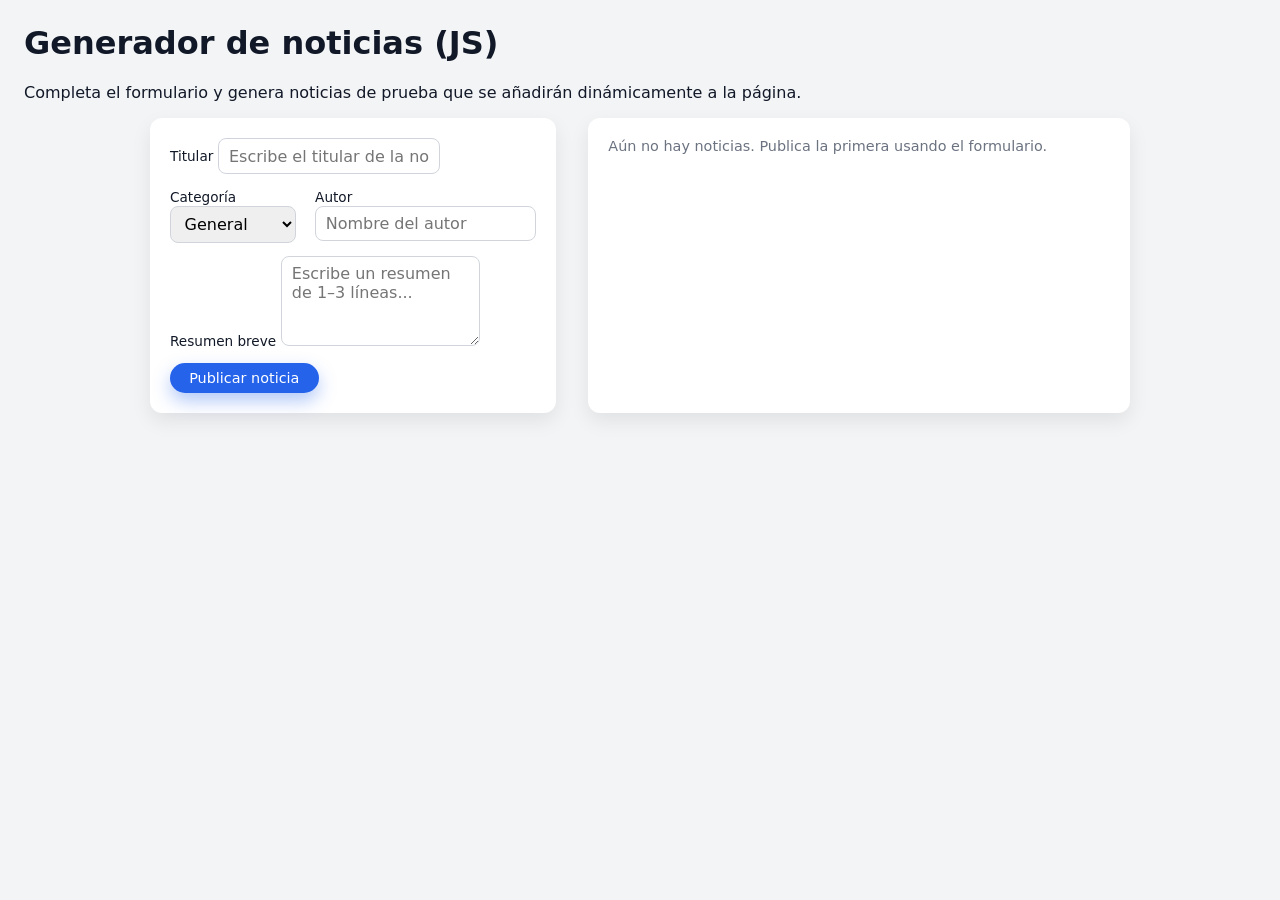
<file: Pagina_Web/scripts/generadorNoticias/generadorNoticias.html>
<!DOCTYPE html>
<html lang="es">
<head>
  <meta charset="UTF-8">
  <title>JS Práctica 4: Generador de noticias</title>
  <meta name="viewport" content="width=device-width, initial-scale=1.0">
  <style>
    * { box-sizing: border-box; }

    body {
      margin: 0;
      font-family: system-ui, -apple-system, "Segoe UI", sans-serif;
      background: #f3f4f6;
      color: #111827;
      padding: 1.5rem;
    }

    .layout {
      max-width: 980px;
      margin: 0 auto;
      display: grid;
      grid-template-columns: minmax(0, 1.5fr) minmax(0, 2fr);
      gap: 2rem;
    }

    h1 {
      margin-top: 0;
    }

    form {
      background: #ffffff;
      padding: 1.25rem;
      border-radius: 12px;
      box-shadow: 0 8px 20px rgba(0,0,0,0.08);
      display: grid;
      gap: 0.8rem;
    }

    label {
      font-size: 0.85rem;
      font-weight: 500;
    }

    input, textarea, select {
      font: inherit;
      padding: 0.45rem 0.6rem;
      border-radius: 8px;
      border: 1px solid #d1d5db;
      outline: none;
      transition: border-color 0.15s ease, box-shadow 0.15s ease;
    }

    input:focus, textarea:focus, select:focus {
      border-color: #2563eb;
      box-shadow: 0 0 0 1px #2563eb33;
    }

    textarea {
      resize: vertical;
      min-height: 90px;
    }

    .row-2 {
      display: grid;
      grid-template-columns: 2fr 1fr;
      gap: 0.75rem;
    }

    button {
      justify-self: flex-start;
      font: inherit;
      border-radius: 999px;
      padding: 0.45rem 1.2rem;
      border: none;
      cursor: pointer;
      background: #2563eb;
      color: #ffffff;
      font-size: 0.9rem;
      font-weight: 500;
      box-shadow: 0 8px 18px rgba(37,99,235,0.35);
      transition: transform 0.05s ease, box-shadow 0.12s ease;
    }

    button:hover {
      transform: translateY(-1px);
      box-shadow: 0 10px 24px rgba(37,99,235,0.45);
    }

    button:active {
      transform: translateY(0);
      box-shadow: none;
    }

    .news-list {
      background: #ffffff;
      padding: 1.25rem;
      border-radius: 12px;
      box-shadow: 0 8px 20px rgba(0,0,0,0.08);
      max-height: 80vh;
      overflow-y: auto;
    }

    .news-item {
      border-bottom: 1px solid #e5e7eb;
      padding-bottom: 0.75rem;
      margin-bottom: 0.75rem;
    }

    .news-item:last-child {
      border-bottom: none;
      margin-bottom: 0;
      padding-bottom: 0;
    }

    .news-meta {
      font-size: 0.8rem;
      color: #6b7280;
      margin-bottom: 0.2rem;
    }

    .category {
      font-weight: 600;
      color: #2563eb;
    }

    .news-item h2 {
      margin: 0 0 0.25rem;
      font-size: 1.1rem;
    }

    .news-item p {
      margin: 0;
      font-size: 0.9rem;
    }

    @media (max-width: 800px) {
      .layout {
        grid-template-columns: 1fr;
      }
    }
  </style>
</head>
<body>
  <h1>Generador de noticias (JS)</h1>
  <p>
    Completa el formulario y genera noticias de prueba que se añadirán
    dinámicamente a la página.
  </p>

  <section class="layout">
    <form id="news-form">
      <div>
        <label for="title">Titular</label>
        <input id="title" type="text" placeholder="Escribe el titular de la noticia">
      </div>

      <div class="row-2">
        <div>
          <label for="category">Categoría</label>
          <select id="category">
            <option value="General">General</option>
            <option value="Tecnología">Tecnología</option>
            <option value="Deportes">Deportes</option>
            <option value="Ciencia">Ciencia</option>
          </select>
        </div>
        <div>
          <label for="author">Autor</label>
          <input id="author" type="text" placeholder="Nombre del autor">
        </div>
      </div>

      <div>
        <label for="summary">Resumen breve</label>
        <textarea id="summary" placeholder="Escribe un resumen de 1–3 líneas..."></textarea>
      </div>

      <button type="submit">Publicar noticia</button>
    </form>

    <section class="news-list" id="news-list">
      <!-- Aquí se insertan las noticias con JS -->
      <p style="font-size:0.9rem; color:#6b7280; margin:0;">
        Aún no hay noticias. Publica la primera usando el formulario.
      </p>
    </section>
  </section>

  <script>
    const form = document.getElementById("news-form");
    const list = document.getElementById("news-list");

    function createNewsItem({ title, category, author, summary }) {
      const article = document.createElement("article");
      article.className = "news-item";

      const meta = document.createElement("div");
      meta.className = "news-meta";

      const categorySpan = document.createElement("span");
      categorySpan.className = "category";
      categorySpan.textContent = category;

      const dateSpan = document.createElement("span");
      const now = new Date();
      dateSpan.textContent = " · " + now.toLocaleString();

      const authorSpan = document.createElement("span");
      if (author.trim() !== "") {
        authorSpan.textContent = " · " + author;
      }

      meta.appendChild(categorySpan);
      meta.appendChild(dateSpan);
      if (authorSpan.textContent) meta.appendChild(authorSpan);

      const h2 = document.createElement("h2");
      h2.textContent = title;

      const p = document.createElement("p");
      p.textContent = summary;

      article.appendChild(meta);
      article.appendChild(h2);
      article.appendChild(p);

      return article;
    }

    form.addEventListener("submit", (e) => {
      e.preventDefault();

      const title = document.getElementById("title").value.trim();
      const category = document.getElementById("category").value;
      const author = document.getElementById("author").value.trim();
      const summary = document.getElementById("summary").value.trim();

      if (!title || !summary) {
        alert("Por favor, escribe al menos el titular y el resumen.");
        return;
      }

      if (list.firstElementChild && list.firstElementChild.tagName === "P") {
        list.innerHTML = "";
      }

      const newsItem = createNewsItem({ title, category, author, summary });
      list.prepend(newsItem);

      form.reset();
    });
  </script>
</body>
</html>
</file>
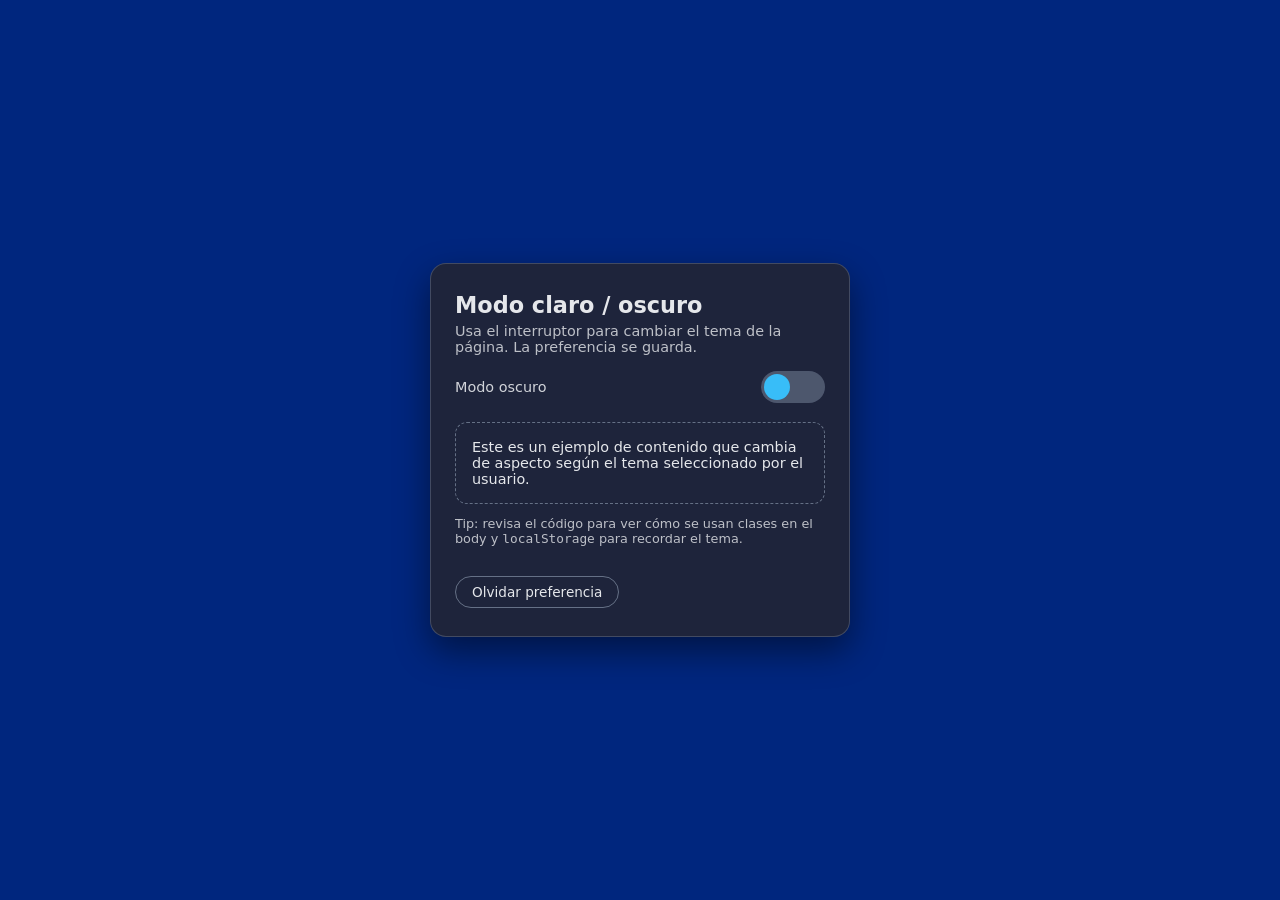
<file: Pagina_Web/scripts/page/vistaLightDark.html>
<!DOCTYPE html>
<html lang="es">
<head>
  <meta charset="UTF-8">
  <title>JS Práctica 2: Modo claro/oscuro</title>
  <meta name="viewport" content="width=device-width, initial-scale=1.0">
  <style>
    * { box-sizing: border-box; }

    /* diseño defecto de oscuro*/
    :root {
      --bg: #00267e;
      --fg: #e5e7eb;
      --card: #1e243b;
      --accent: #38bdf8;
    }
/*Diseño de light */
    body.light {
      --bg: #f3f4f6;
      --fg: #111827;
      --card: #ffffff;
      --accent: #2563eb;
    }

    body {
        
      margin: 0;
      font-family: system-ui, -apple-system, "Segoe UI", sans-serif;
      background: var(--bg);
      color: var(--fg);
      min-height: 100vh;
      display: flex;
      align-items: center;
      justify-content: center;
      padding: 1.5rem;
      transition: background 0.25s ease, color 0.25s ease;/**/
    }

    .card {
      background: var(--card);
      border-radius: 16px;
      padding: 1.75rem 1.5rem;
      width: 100%;
      max-width: 420px;
      box-shadow: 0 14px 35px rgba(0,0,0,0.45);
      border: 1px solid rgba(148,163,184,0.3);
    }

    h1 {
      margin: 0 0 0.35rem;
      font-size: 1.4rem;
    }

    p.subtitle {
      margin: 0 0 1rem;
      font-size: 0.9rem;
      opacity: 0.8;
    }

    .preview {
      margin-top: 1.2rem;
      padding: 1rem;
      border-radius: 12px;
      border: 1px dashed rgba(148,163,184,0.6);
      font-size: 0.9rem;
    }

    .toggle-row {
      display: flex;
      justify-content: space-between;
      align-items: center;
      gap: 1rem;
      margin-top: 0.75rem;
    }

    .mode-label {
      font-size: 0.9rem;
      opacity: 0.9;
    }

    .pill {
      width: 64px;
      height: 32px;
      border-radius: 999px;
      background: rgba(148,163,184,0.4);
      display: flex;
      align-items: center;
      padding: 3px;
      cursor: pointer;
      transition: background 0.2s ease;
    }

    .thumb {
      width: 26px;
      height: 26px;
      border-radius: 999px;
      background: var(--accent);
      transform: translateX(0);
      transition: transform 0.2s ease;
    }

    body.light .thumb {
      transform: translateX(30px);
    }

    .hint {
      margin-top: 0.7rem;
      font-size: 0.8rem;
      opacity: 0.8;
    }

    .btn {
      margin-top: 1.1rem;
      font: inherit;
      border-radius: 999px;
      padding: 0.45rem 1rem;
      border: 1px solid rgba(148,163,184,0.6);
      background: transparent;
      color: var(--fg);
      cursor: pointer;
      font-size: 0.85rem;
      transition: all 200ms;
    }

    .btn:hover{
        background: #1eff00;
        color: #020617;
    }
  </style>
</head>
<body>
  <section class="card">
    <h1>Modo claro / oscuro</h1>
    <p class="subtitle">
      Usa el interruptor para cambiar el tema de la página. La preferencia se guarda.
    </p>

    <div class="toggle-row">
      <span class="mode-label" id="mode-label">Modo oscuro</span>
      <div class="pill" id="theme-toggle" aria-label="Cambiar tema">
        <div class="thumb"></div>
      </div>
    </div>

    <div class="preview" id="preview">
      Este es un ejemplo de contenido que cambia de aspecto según el tema
      seleccionado por el usuario.
    </div>

    <p class="hint">
      Tip: revisa el código para ver cómo se usan clases en el body y
      <code>localStorage</code> para recordar el tema.
    </p>

    <button class="btn" id="reset-pref">Olvidar preferencia</button>
  </section>

  <script>
    const toggle = document.getElementById("theme-toggle");
    const modeLabel = document.getElementById("mode-label");
    const resetBtn = document.getElementById("reset-pref");

    function applyTheme(theme) {
      if (theme === "light") {
        document.body.classList.add("light");
        modeLabel.textContent = "Modo claro";
      } else {
        document.body.classList.remove("light");
        modeLabel.textContent = "Modo oscuro";
      }
    }

    function loadTheme() {
      const stored = localStorage.getItem("theme");
      if (stored === "light" || stored === "dark") {
        applyTheme(stored);
      } else {
        applyTheme("dark");
      }
    }

    toggle.addEventListener("click", () => {
      const isLight = document.body.classList.contains("light");
      const newTheme = isLight ? "dark" : "light";
      applyTheme(newTheme);
      localStorage.setItem("theme", newTheme);
    });

    resetBtn.addEventListener("click", () => {
      localStorage.removeItem("theme");
      applyTheme("dark");
    });

    loadTheme();
  </script>
</body>
</html>
</file>
